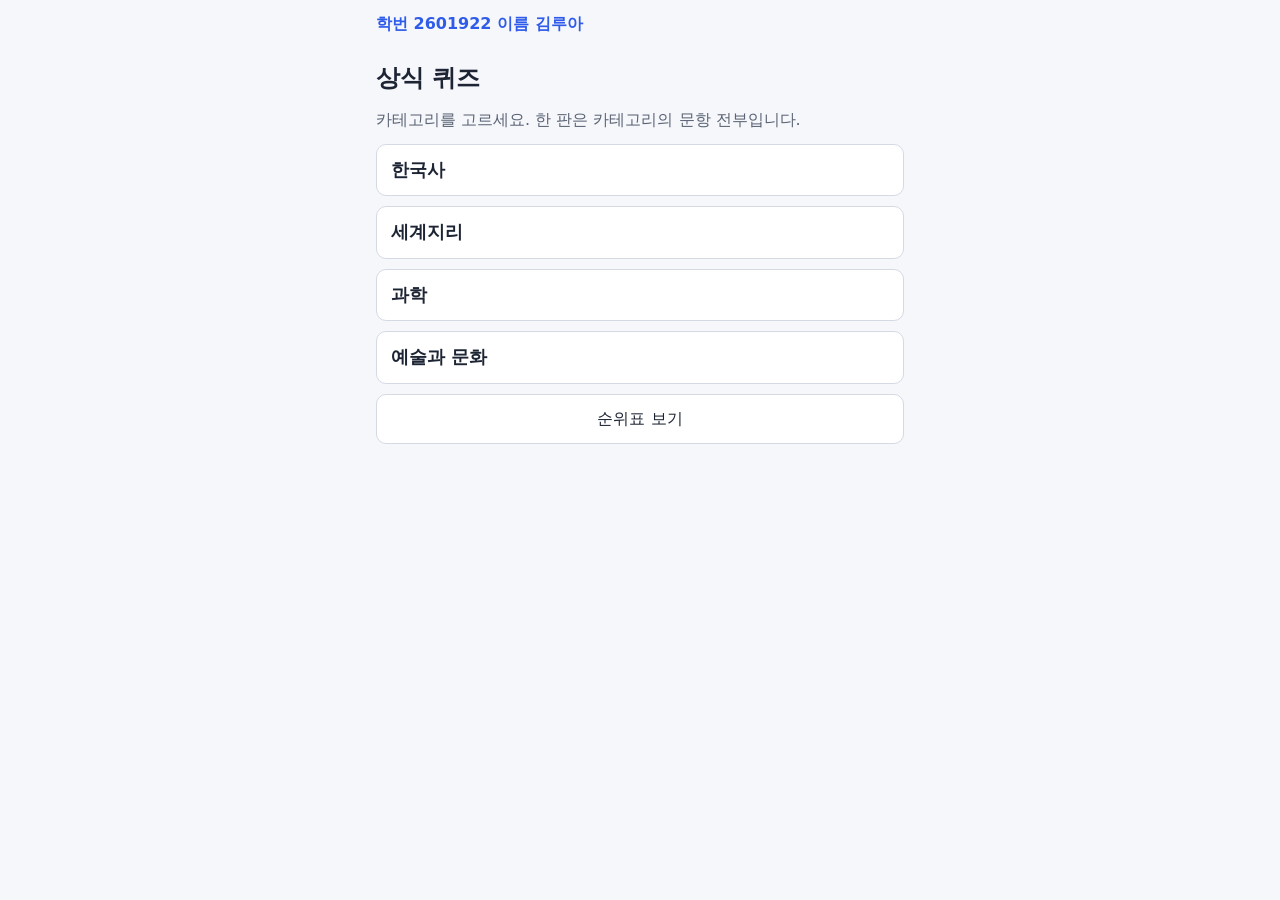
<file: index.html>
<!doctype html>
<html lang="ko">
<head>
  <meta charset="utf-8">
  <meta name="viewport" content="width=device-width, initial-scale=1">
  <link rel="icon" href="data:image/svg+xml,%3Csvg xmlns=%27http://www.w3.org/2000/svg%27 viewBox=%270 0 32 32%27%3E%3Crect width=%2732%27 height=%2732%27 rx=%276%27 fill=%27%232c55d6%27/%3E%3Ctext x=%2716%27 y=%2723%27 font-size=%2722%27 text-anchor=%27middle%27 fill=%27white%27 font-family=%27sans-serif%27%3E?%3C/text%3E%3C/svg%3E">
  <title>상식 퀴즈</title>
  <link rel="stylesheet" href="style.css">
</head>
<body>
  <header id="student-badge" class="student-badge"></header>
  <main>
    <section id="view-start">
      <h1>상식 퀴즈</h1>
      <p class="lead">카테고리를 고르세요. 한 판은 카테고리의 문항 전부입니다.</p>
      <p id="data-error" class="error" role="alert" hidden>문항 데이터를 불러올 수 없음</p>
      <div id="category-list" class="category-list">
        <button type="button" class="category-btn" data-category="한국사">한국사</button>
        <button type="button" class="category-btn" data-category="세계지리">세계지리</button>
        <button type="button" class="category-btn" data-category="과학">과학</button>
        <button type="button" class="category-btn" data-category="예술과 문화">예술과 문화</button>
      </div>
      <button type="button" id="leaderboard-btn" class="secondary">순위표 보기</button>
    </section>

    <section id="view-mode" hidden>
      <h1><span id="mode-category-label"></span> · 모드를 고르세요</h1>
      <p class="lead">답을 고르면 바로 정답 여부와 한 줄 해설이 나와요.</p>
      <div class="mode-list">
        <button type="button" class="mode-btn" data-mode="practice">
          <strong>연습</strong>
          <span>시간 제한과 힌트 없이, 맞히면 1점. 틀린 문제만 다시 풀 수 있어요.</span>
          <span class="no-record-notice">순위표에 기록되지 않음</span>
        </button>
        <button type="button" class="mode-btn" data-mode="speed">
          <strong>스피드</strong>
          <span>문항마다 15초. 시간이 지나면 오답이에요.</span>
        </button>
        <button type="button" class="mode-btn" data-mode="hint">
          <strong>힌트</strong>
          <span>문항마다 힌트 1번으로 오답 보기 2개를 지워요. 힌트를 쓰고 맞히면 0.5점.</span>
        </button>
      </div>
      <button type="button" id="mode-back-btn" class="secondary">뒤로</button>
    </section>

    <section id="view-question" hidden>
      <div class="status-row">
        <p id="mode-line" class="mode-line"></p>
        <p id="progress" class="progress" aria-live="polite"></p>
        <p id="live-score" class="live-score"></p>
        <p id="timer-box" class="timer-box" hidden>남은 시간 <span id="timer">15</span>초</p>
      </div>
      <h2 id="question-text" class="question"></h2>
      <div id="choices" class="choices"></div>
      <button type="button" id="hint-btn" class="hint-btn" hidden>힌트 (오답 2개 지우기)</button>
      <div id="feedback" class="feedback" aria-live="polite" hidden>
        <p id="result-label" class="result-label"></p>
        <p id="correct-answer" class="correct-answer"></p>
        <p id="explanation" class="explanation"></p>
        <p id="source" class="source"></p>
      </div>
      <button type="button" id="next-btn" class="primary" hidden>다음</button>
    </section>

    <section id="view-result" hidden>
      <h2>결과</h2>
      <p id="score" class="score"></p>
      <div id="save-box" class="save-box" hidden>
        <label for="name-input">이름 (1~10자)</label>
        <div class="save-row">
          <input type="text" id="name-input" maxlength="10" autocomplete="off">
          <button type="button" id="save-btn">기록 저장</button>
        </div>
        <p id="save-notice" class="save-notice" role="status" hidden></p>
      </div>
      <p id="result-notice" class="no-record-notice" hidden>순위표에 기록되지 않음</p>
      <ol id="result-list" class="result-list" aria-label="문항별 결과"></ol>
      <p id="retry-summary" class="retry-summary" hidden></p>
      <button type="button" id="retry-btn" class="primary" hidden>틀린 문제 다시 풀기</button>
      <button type="button" id="again-btn" class="secondary">같은 모드 다시</button>
      <button type="button" id="home-btn" class="secondary">처음으로</button>
    </section>

    <section id="view-leaderboard" hidden>
      <h2>순위표</h2>
      <div id="lb-tables" class="lb-tables"></div>
      <button type="button" id="lb-back-btn" class="secondary">처음으로</button>
    </section>
  </main>

  <script src="questions.js"></script>
  <script src="script.js"></script>
</body>
</html>
</file>
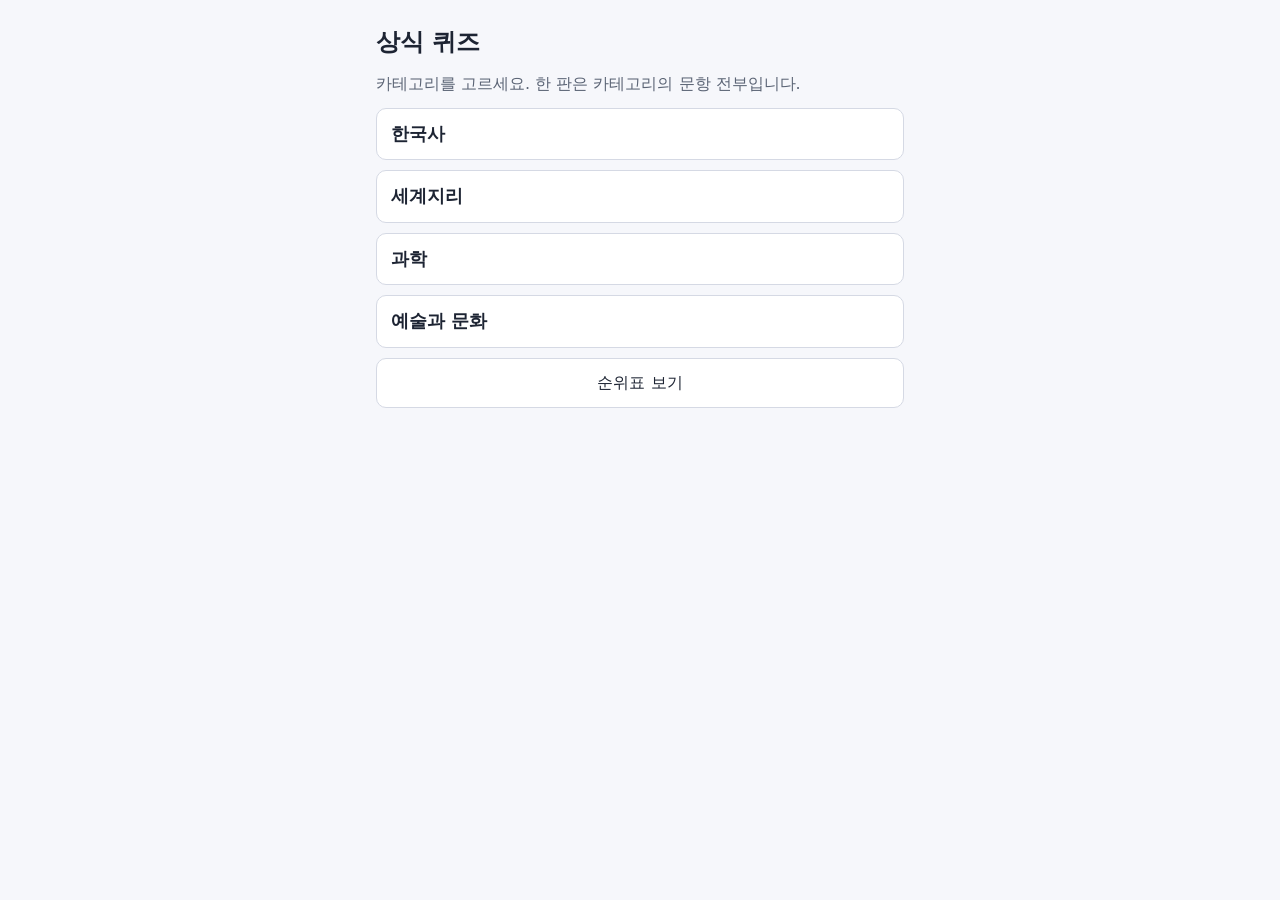
<file: Study03_Quiz_A/index.html>
<!doctype html>
<html lang="ko">
<head>
  <meta charset="utf-8">
  <meta name="viewport" content="width=device-width, initial-scale=1">
  <title>상식 퀴즈</title>
  <link rel="stylesheet" href="style.css">
</head>
<body>
  <main>
    <section id="view-start">
      <h1>상식 퀴즈</h1>
      <p class="lead">카테고리를 고르세요. 한 판은 카테고리의 문항 전부입니다.</p>
      <p id="data-error" class="error" role="alert" hidden>문항 데이터를 불러올 수 없음</p>
      <div id="category-list" class="category-list">
        <button type="button" class="category-btn" data-category="한국사">한국사</button>
        <button type="button" class="category-btn" data-category="세계지리">세계지리</button>
        <button type="button" class="category-btn" data-category="과학">과학</button>
        <button type="button" class="category-btn" data-category="예술과 문화">예술과 문화</button>
      </div>
      <button type="button" id="leaderboard-btn" class="secondary">순위표 보기</button>
    </section>

    <section id="view-mode" hidden>
      <h1>모드 선택</h1>
      <p class="lead">카테고리: <strong id="mode-category-label"></strong>. 모드를 고르세요. 답을 고르면 바로 정답 여부와 한 줄 해설이 나와요.</p>
      <div class="mode-list">
        <button type="button" class="mode-btn" data-mode="practice">
          <strong>연습</strong>
          <span>시간 제한과 힌트 없이, 맞히면 1점. 틀린 문제만 다시 풀 수 있어요.</span>
          <span class="no-record-notice">순위표에 기록되지 않음</span>
        </button>
        <button type="button" class="mode-btn" data-mode="speed">
          <strong>스피드</strong>
          <span>문항마다 15초. 시간이 지나면 오답이에요.</span>
        </button>
        <button type="button" class="mode-btn" data-mode="hint">
          <strong>힌트</strong>
          <span>문항마다 힌트 1번으로 오답 보기 2개를 지워요. 힌트를 쓰고 맞히면 0.5점.</span>
        </button>
      </div>
      <button type="button" id="mode-back-btn" class="secondary">카테고리 다시 고르기</button>
    </section>

    <section id="view-question" hidden>
      <div class="status-row">
        <p id="mode-line" class="mode-line"></p>
        <p id="progress" class="progress" aria-live="polite"></p>
        <p id="live-score" class="live-score"></p>
        <p id="timer-box" class="timer-box" hidden>남은 시간 <span id="timer">15</span>초</p>
      </div>
      <h2 id="question-text" class="question"></h2>
      <div id="choices" class="choices"></div>
      <button type="button" id="hint-btn" class="hint-btn" hidden>힌트 (오답 2개 지우기)</button>
      <div id="feedback" class="feedback" aria-live="polite" hidden>
        <p id="result-label" class="result-label"></p>
        <p id="correct-answer" class="correct-answer"></p>
        <p id="explanation" class="explanation"></p>
        <p id="source" class="source"></p>
      </div>
      <button type="button" id="next-btn" class="primary" hidden>다음</button>
    </section>

    <section id="view-result" hidden>
      <h2>결과</h2>
      <p id="score" class="score"></p>
      <p id="result-notice" class="no-record-notice" hidden>순위표에 기록되지 않음</p>
      <ol id="result-list" class="result-list" aria-label="문항별 결과"></ol>
      <p id="retry-summary" class="retry-summary" hidden></p>
      <div id="save-box" class="save-box" hidden>
        <label for="name-input">이름을 적고 기록을 저장하세요 (1~10자)</label>
        <div class="save-row">
          <input type="text" id="name-input" maxlength="10" autocomplete="off">
          <button type="button" id="save-btn">기록 저장</button>
        </div>
        <p id="save-notice" class="save-notice" role="status" hidden></p>
      </div>
      <button type="button" id="retry-btn" class="primary" hidden>틀린 문제 다시 풀기</button>
      <button type="button" id="again-btn" class="secondary">같은 모드 다시</button>
      <button type="button" id="home-btn" class="secondary">처음으로</button>
    </section>

    <section id="view-leaderboard" hidden>
      <h2>순위표</h2>
      <div class="tab-row" id="lb-mode-tabs">
        <button type="button" class="lb-mode-tab" data-mode="speed" aria-pressed="true">스피드</button>
        <button type="button" class="lb-mode-tab" data-mode="hint" aria-pressed="false">힌트</button>
      </div>
      <div class="tab-row" id="lb-category-tabs">
        <button type="button" class="lb-category-tab" data-category="한국사" aria-pressed="true">한국사</button>
        <button type="button" class="lb-category-tab" data-category="세계지리" aria-pressed="false">세계지리</button>
        <button type="button" class="lb-category-tab" data-category="과학" aria-pressed="false">과학</button>
        <button type="button" class="lb-category-tab" data-category="예술과 문화" aria-pressed="false">예술과 문화</button>
      </div>
      <ol id="lb-list" class="lb-list"></ol>
      <p id="lb-empty" class="lb-empty" hidden>아직 기록이 없어요</p>
      <button type="button" id="lb-back-btn" class="secondary">돌아가기</button>
    </section>
  </main>

  <script src="questions.js"></script>
  <script src="script.js"></script>
</body>
</html>
</file>
<file: style.css>
:root {
  --bg: #f6f7fb;
  --fg: #1d2433;
  --muted: #5b6475;
  --card: #ffffff;
  --line: #d5d9e4;
  --accent: #2f5bea;
  --accent-fg: #ffffff;
  --ok: #1b7f4b;
  --ok-bg: #e3f5ea;
  --bad: #b3261e;
  --bad-bg: #fbe7e5;
}

* { box-sizing: border-box; }
[hidden] { display: none !important; }

body {
  margin: 0;
  background: var(--bg);
  color: var(--fg);
  font-family: system-ui, -apple-system, "Segoe UI", "Noto Sans KR", sans-serif;
  line-height: 1.5;
}

main {
  max-width: 560px;
  margin: 0 auto;
  padding: 24px 16px 48px;
}

h1, h2 { margin: 0 0 12px; }
.lead { color: var(--muted); margin: 0 0 12px; }

.no-record-notice {
  display: inline-block;
  margin: 0 0 16px;
  padding: 4px 10px;
  border: 1px solid var(--line);
  border-radius: 999px;
  background: var(--card);
  color: var(--muted);
  font-size: 0.9rem;
}

.error { color: var(--bad); font-weight: 600; }

.category-list { display: grid; gap: 10px; }

button {
  font: inherit;
  cursor: pointer;
  border: 1px solid var(--line);
  border-radius: 10px;
  background: var(--card);
  color: var(--fg);
  padding: 12px 14px;
  text-align: left;
}
button:focus-visible { outline: 3px solid var(--accent); outline-offset: 2px; }
button:disabled { cursor: default; }

.category-btn { font-size: 1.1rem; font-weight: 600; }
.category-btn:disabled { opacity: 0.5; }

.progress { color: var(--muted); margin: 0 0 8px; font-weight: 600; }
.question { font-size: 1.2rem; line-height: 1.4; margin-bottom: 16px; overflow-wrap: anywhere; }

.choices { display: grid; gap: 10px; }
.choice-btn { display: flex; gap: 10px; align-items: baseline; width: 100%; overflow-wrap: anywhere; }
.choice-num { font-weight: 700; color: var(--muted); }
.choice-text { flex: 1; }
.mark { font-weight: 700; }
.choice-btn.correct { background: var(--ok-bg); border-color: var(--ok); color: var(--ok); }
.choice-btn.wrong { background: var(--bad-bg); border-color: var(--bad); color: var(--bad); }

.feedback {
  margin-top: 16px;
  padding: 12px 14px;
  background: var(--card);
  border: 1px solid var(--line);
  border-radius: 10px;
  overflow-wrap: anywhere;
}
.feedback p { margin: 0 0 6px; }
.result-label { font-weight: 700; font-size: 1.1rem; }
.result-label.ok { color: var(--ok); }
.result-label.bad { color: var(--bad); }
.source { color: var(--muted); font-size: 0.85rem; }
.source a { color: var(--accent); }

.primary {
  margin-top: 16px;
  background: var(--accent);
  color: var(--accent-fg);
  border-color: var(--accent);
  font-weight: 600;
  text-align: center;
  width: 100%;
}

.score { font-size: 2.4rem; font-weight: 800; margin: 8px 0 12px; }

.mode-list { display: grid; gap: 10px; }
.mode-btn { display: grid; gap: 4px; width: 100%; overflow-wrap: anywhere; }
.mode-btn strong { font-size: 1.1rem; }
.mode-btn .no-record-notice { margin: 4px 0 0; justify-self: start; }

.status-row { display: flex; justify-content: space-between; align-items: baseline; gap: 12px; }
.timer-box { margin: 0 0 8px; font-weight: 700; }
.timer-box #timer { font-size: 1.3rem; color: var(--accent); }

.hint-btn { margin-top: 12px; width: 100%; text-align: center; }
.hint-btn:disabled { opacity: 0.5; }

.retry-summary { font-weight: 600; margin: 0 0 8px; }
.secondary { margin-top: 10px; width: 100%; text-align: center; }

.save-box { margin: 12px 0; padding: 12px 14px; background: var(--card); border: 1px solid var(--line); border-radius: 10px; }
.save-box label { display: block; margin-bottom: 8px; font-weight: 600; }
.save-row { display: flex; gap: 8px; }
.save-row input { flex: 1; min-width: 0; font: inherit; padding: 10px 12px; border: 1px solid var(--line); border-radius: 10px; }
.save-row input:focus-visible { outline: 3px solid var(--accent); outline-offset: 2px; }
.save-row button { flex: none; }
.save-row button:disabled, .save-row input:disabled { opacity: 0.6; }
.save-notice { margin: 8px 0 0; font-weight: 600; }
.save-notice.error { color: var(--bad); }
.save-notice.ok { color: var(--ok); }

.lb-tables { margin: 12px 0; }
.lb-board { margin-bottom: 14px; }
.lb-board h3 { margin: 0 0 6px; font-size: 1rem; }
.lb-table { width: 100%; border-collapse: collapse; table-layout: fixed; background: var(--card); border: 1px solid var(--line); }
.lb-table th, .lb-table td { padding: 8px 6px; text-align: left; border-bottom: 1px solid var(--line); overflow-wrap: anywhere; }
.lb-table th:first-child, .lb-table td:first-child { width: 3em; }
.lb-table th:nth-child(3), .lb-table td:nth-child(3) { width: 3.5em; }
.lb-table th:nth-child(4), .lb-table td:nth-child(4) { width: 6.5em; }
.lb-empty { color: var(--muted); }

.status-row { flex-wrap: wrap; }
.mode-line { margin: 0 0 8px; font-weight: 700; flex: 1 1 100%; }
.live-score { margin: 0 0 8px; font-weight: 600; color: var(--muted); }

.result-list { list-style: none; margin: 12px 0; padding: 0; display: grid; gap: 6px; }
.result-item { display: grid; grid-template-columns: 7.5em 1fr; gap: 8px; padding: 8px 12px; background: var(--card); border: 1px solid var(--line); border-radius: 10px; overflow-wrap: anywhere; }
.result-item .badge { font-weight: 700; }
.result-item.ok .badge { color: var(--ok); }
.result-item.bad .badge { color: var(--bad); }
.result-item .detail { display: block; color: var(--muted); font-size: 0.9rem; }

.student-badge {
  max-width: 560px;
  margin: 0 auto;
  padding: 12px 16px 0;
  font-weight: 700;
  color: var(--accent);
  overflow-wrap: anywhere;
}

.timer-box.urgent #timer { color: var(--bad); }
.choice-btn.struck { opacity: 0.45; }
.choice-btn.struck .choice-text { text-decoration: line-through; }
</file>
<file: Study03_Quiz_A/style.css>
:root {
  --bg: #f6f7fb;
  --fg: #1d2433;
  --muted: #5b6475;
  --card: #ffffff;
  --line: #d5d9e4;
  --accent: #2f5bea;
  --accent-fg: #ffffff;
  --ok: #1b7f4b;
  --ok-bg: #e3f5ea;
  --bad: #b3261e;
  --bad-bg: #fbe7e5;
}

* { box-sizing: border-box; }
[hidden] { display: none !important; }

body {
  margin: 0;
  background: var(--bg);
  color: var(--fg);
  font-family: system-ui, -apple-system, "Segoe UI", "Noto Sans KR", sans-serif;
  line-height: 1.5;
}

main {
  max-width: 560px;
  margin: 0 auto;
  padding: 24px 16px 48px;
}

h1, h2 { margin: 0 0 12px; }
.lead { color: var(--muted); margin: 0 0 12px; }

.no-record-notice {
  display: inline-block;
  margin: 0 0 16px;
  padding: 4px 10px;
  border: 1px solid var(--line);
  border-radius: 999px;
  background: var(--card);
  color: var(--muted);
  font-size: 0.9rem;
}

.error { color: var(--bad); font-weight: 600; }

.category-list { display: grid; gap: 10px; }

button {
  font: inherit;
  cursor: pointer;
  border: 1px solid var(--line);
  border-radius: 10px;
  background: var(--card);
  color: var(--fg);
  padding: 12px 14px;
  text-align: left;
}
button:focus-visible { outline: 3px solid var(--accent); outline-offset: 2px; }
button:disabled { cursor: default; }

.category-btn { font-size: 1.1rem; font-weight: 600; }
.category-btn:disabled { opacity: 0.5; }

.progress { color: var(--muted); margin: 0 0 8px; font-weight: 600; }
.question { font-size: 1.2rem; line-height: 1.4; margin-bottom: 16px; overflow-wrap: anywhere; }

.choices { display: grid; gap: 10px; }
.choice-btn { display: flex; gap: 10px; align-items: baseline; width: 100%; overflow-wrap: anywhere; }
.choice-num { font-weight: 700; color: var(--muted); }
.choice-text { flex: 1; }
.mark { font-weight: 700; }
.choice-btn.correct { background: var(--ok-bg); border-color: var(--ok); color: var(--ok); }
.choice-btn.wrong { background: var(--bad-bg); border-color: var(--bad); color: var(--bad); }

.feedback {
  margin-top: 16px;
  padding: 12px 14px;
  background: var(--card);
  border: 1px solid var(--line);
  border-radius: 10px;
  overflow-wrap: anywhere;
}
.feedback p { margin: 0 0 6px; }
.result-label { font-weight: 700; font-size: 1.1rem; }
.result-label.ok { color: var(--ok); }
.result-label.bad { color: var(--bad); }
.source { color: var(--muted); font-size: 0.85rem; }
.source a { color: var(--accent); }

.primary {
  margin-top: 16px;
  background: var(--accent);
  color: var(--accent-fg);
  border-color: var(--accent);
  font-weight: 600;
  text-align: center;
  width: 100%;
}

.score { font-size: 2.4rem; font-weight: 800; margin: 8px 0 12px; }

.mode-list { display: grid; gap: 10px; }
.mode-btn { display: grid; gap: 4px; width: 100%; overflow-wrap: anywhere; }
.mode-btn strong { font-size: 1.1rem; }
.mode-btn .no-record-notice { margin: 4px 0 0; justify-self: start; }

.status-row { display: flex; justify-content: space-between; align-items: baseline; gap: 12px; }
.timer-box { margin: 0 0 8px; font-weight: 700; }
.timer-box #timer { font-size: 1.3rem; color: var(--accent); }

.hint-btn { margin-top: 12px; width: 100%; text-align: center; }
.hint-btn:disabled { opacity: 0.5; }

.retry-summary { font-weight: 600; margin: 0 0 8px; }
.secondary { margin-top: 10px; width: 100%; text-align: center; }

.save-box { margin: 12px 0; padding: 12px 14px; background: var(--card); border: 1px solid var(--line); border-radius: 10px; }
.save-box label { display: block; margin-bottom: 8px; font-weight: 600; }
.save-row { display: flex; gap: 8px; }
.save-row input { flex: 1; min-width: 0; font: inherit; padding: 10px 12px; border: 1px solid var(--line); border-radius: 10px; }
.save-row input:focus-visible { outline: 3px solid var(--accent); outline-offset: 2px; }
.save-row button { flex: none; }
.save-row button:disabled, .save-row input:disabled { opacity: 0.6; }
.save-notice { margin: 8px 0 0; font-weight: 600; }
.save-notice.error { color: var(--bad); }
.save-notice.ok { color: var(--ok); }

.tab-row { display: flex; flex-wrap: wrap; gap: 8px; margin-bottom: 10px; }
.tab-row button { padding: 8px 12px; text-align: center; }
.tab-row button[aria-pressed="true"] { background: var(--accent); color: var(--accent-fg); border-color: var(--accent); font-weight: 600; }

.lb-list { list-style: none; margin: 12px 0; padding: 0; display: grid; gap: 8px; }
.lb-row { display: grid; grid-template-columns: 2.2em 1fr auto auto; gap: 8px; align-items: baseline; padding: 10px 12px; background: var(--card); border: 1px solid var(--line); border-radius: 10px; }
.lb-name { overflow-wrap: anywhere; }
.lb-score { font-weight: 700; }
.lb-date { color: var(--muted); font-size: 0.85rem; }
.lb-empty { color: var(--muted); }

.status-row { flex-wrap: wrap; }
.mode-line { margin: 0 0 8px; font-weight: 700; flex: 1 1 100%; }
.live-score { margin: 0 0 8px; font-weight: 600; color: var(--muted); }

.result-list { list-style: none; margin: 12px 0; padding: 0; display: grid; gap: 6px; }
.result-item { display: grid; grid-template-columns: 2.4em 1fr; gap: 8px; padding: 8px 12px; background: var(--card); border: 1px solid var(--line); border-radius: 10px; overflow-wrap: anywhere; }
.result-item .badge { font-weight: 700; }
.result-item.ok .badge { color: var(--ok); }
.result-item.bad .badge { color: var(--bad); }
.result-item .detail { display: block; color: var(--muted); font-size: 0.9rem; }
</file>
